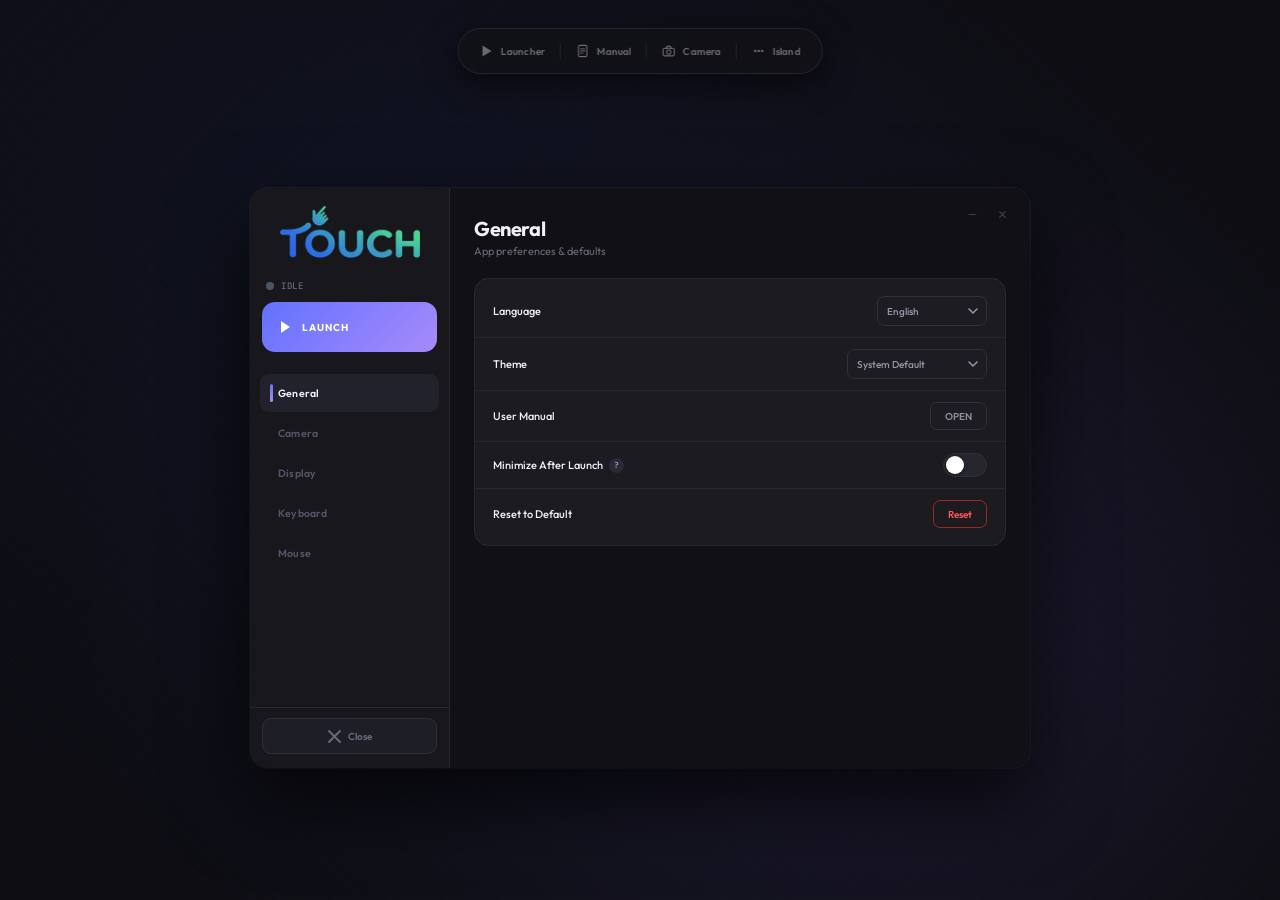
<file: index.html>
<!DOCTYPE html>
<html lang="en">
<head>
<meta charset="UTF-8">
<meta name="viewport" content="width=device-width, initial-scale=1.0">
<title>Hand Controller</title>
<link href="https://fonts.googleapis.com/css2?family=Outfit:wght@300;400;500;600;700&family=JetBrains+Mono:wght@400;500&display=swap" rel="stylesheet">
<link rel="stylesheet" href="style.css">
</head>
<body>
<canvas id="bg-canvas"></canvas>

<!-- CAMERA WIDGET -->
<div class="cam-widget" id="cam-widget">
  <div class="cam-widget-header">
    <span class="cam-widget-title">
      <svg viewBox="0 0 16 16" fill="none" width="12" height="12"><rect x="1" y="4" width="10" height="8" rx="2" stroke="currentColor" stroke-width="1.4"/><path d="M11 7l4-2.5v7L11 9V7z" fill="currentColor" opacity="0.6"/></svg>
      Camera Preview
    </span>
    <div class="cam-widget-actions">
      <button class="cam-wc-btn" title="Hide camera feed" id="cam-hide-btn" onclick="toggleCamFeed()">
        <svg viewBox="0 0 16 16" fill="none" width="11" height="11"><path d="M2 8s2.5-4 6-4 6 4 6 4-2.5 4-6 4-6-4-6-4z" stroke="currentColor" stroke-width="1.5"/><circle cx="8" cy="8" r="2" fill="currentColor" opacity="0.7"/></svg>
      </button>
      <button class="cam-wc-btn" title="Minimize" onclick="document.getElementById('cam-widget').classList.toggle('minimized')">
        <svg viewBox="0 0 16 16" fill="none" width="10" height="10"><line x1="3" y1="8" x2="13" y2="8" stroke="currentColor" stroke-width="1.8" stroke-linecap="round"/></svg>
      </button>
      <button class="cam-wc-btn cam-wc-close" title="Close" onclick="closeCamWidget()">
        <svg viewBox="0 0 16 16" fill="none" width="10" height="10"><path d="M4 4l8 8M12 4l-8 8" stroke="currentColor" stroke-width="1.8" stroke-linecap="round"/></svg>
      </button>
    </div>
  </div>
  <div class="cam-widget-body" id="cam-widget-body">
    <div class="cam-widget-feed" id="cam-feed-area">
      <svg viewBox="0 0 64 48" fill="none" width="52" opacity="0.20">
        <rect x="2" y="6" width="60" height="36" rx="4" stroke="white" stroke-width="1.5"/>
        <circle cx="32" cy="24" r="10" stroke="white" stroke-width="1.5"/>
        <circle cx="32" cy="24" r="3.5" fill="white" opacity="0.5"/>
        <line x1="2" y1="6" x2="62" y2="42" stroke="white" stroke-width="0.8" opacity="0.25"/>
        <line x1="62" y1="6" x2="2" y2="42" stroke="white" stroke-width="0.8" opacity="0.25"/>
      </svg>
      <span class="cam-widget-nosignal">NO SIGNAL</span>
    </div>
    <div class="cam-widget-footer">
      <span class="cam-widget-source">Default Webcam &nbsp;·&nbsp; index 0</span>
      <span class="cam-widget-status"><span class="cam-status-dot"></span>Ready</span>
    </div>
  </div>
</div>

<!-- TOP ISLAND -->
<div class="top-island" id="top-island">
  <button class="island-btn" id="island-launcher-btn" title="Launcher" onclick="showLauncher()">
    <svg viewBox="0 0 20 20" fill="none"><polygon points="4,2 4,18 17,10" fill="currentColor"/></svg>
    <span class="island-label">Launcher</span>
  </button>
  <div class="island-divider"></div>
  <button class="island-btn" id="island-manual-btn" title="User Manual" onclick="openManual()">
    <svg viewBox="0 0 20 20" fill="none"><rect x="4" y="2" width="12" height="16" rx="2" stroke="currentColor" stroke-width="1.6"/><line x1="7" y1="7" x2="13" y2="7" stroke="currentColor" stroke-width="1.4" stroke-linecap="round"/><line x1="7" y1="10" x2="13" y2="10" stroke="currentColor" stroke-width="1.4" stroke-linecap="round"/><line x1="7" y1="13" x2="10" y2="13" stroke="currentColor" stroke-width="1.4" stroke-linecap="round"/></svg>
    <span class="island-label">Manual</span>
  </button>
  <div class="island-divider"></div>
  <button class="island-btn" id="island-camera-btn" title="Camera" onclick="toggleCamera()">
    <svg viewBox="0 0 20 20" fill="none"><rect x="2" y="6" width="16" height="11" rx="2.5" stroke="currentColor" stroke-width="1.6"/><circle cx="10" cy="11.5" r="3" stroke="currentColor" stroke-width="1.5"/><path d="M7 6V5a2 2 0 0 1 2-2h2a2 2 0 0 1 2 2v1" stroke="currentColor" stroke-width="1.5" stroke-linecap="round"/></svg>
    <span class="island-label">Camera</span>
  </button>
  <div class="island-divider"></div>
  <button class="island-btn" id="island-mini-btn" title="Mini Island" onclick="toggleMiniIsland()">
    <svg viewBox="0 0 20 20" fill="none"><circle cx="5" cy="10" r="1.8" fill="currentColor"/><circle cx="10" cy="10" r="1.8" fill="currentColor"/><circle cx="15" cy="10" r="1.8" fill="currentColor"/></svg>
    <span class="island-label">Island</span>
  </button>
</div>

<!-- MINI VERTICAL ISLAND -->
<div class="mini-island" id="mini-island">
  <button class="mini-island-btn" id="mini-dots-btn" title="Options" onclick="toggleMiniIsland()">
    <svg viewBox="0 0 20 20" fill="none" width="16" height="16"><circle cx="10" cy="4" r="1.8" fill="currentColor"/><circle cx="10" cy="10" r="1.8" fill="currentColor"/><circle cx="10" cy="16" r="1.8" fill="currentColor"/></svg>
  </button>
  <div class="mini-island-sep"></div>
  <button class="mini-island-btn" id="mini-cam-btn" title="Hide/Show Camera" onclick="toggleMiniCamera()">
    <svg viewBox="0 0 20 20" fill="none" width="16" height="16"><rect x="2" y="6" width="13" height="9" rx="2" stroke="currentColor" stroke-width="1.5"/><path d="M15 9l4-2v6l-4-2V9z" fill="currentColor" opacity="0.7"/><line id="mini-cam-slash" x1="2" y1="18" x2="18" y2="2" stroke="currentColor" stroke-width="1.5" stroke-linecap="round" style="display:none"/></svg>
    <span class="mini-island-label">Camera</span>
  </button>
  <button class="mini-island-btn" id="mini-skel-btn" title="Show/Hide Skeleton" onclick="toggleMiniSkeleton()">
    <svg viewBox="0 0 20 20" fill="none" width="16" height="16">
      <circle cx="10" cy="3.5" r="1.5" fill="currentColor" opacity="0.7"/>
      <line x1="10" y1="5" x2="10" y2="11" stroke="currentColor" stroke-width="1.4" stroke-linecap="round"/>
      <line x1="10" y1="8" x2="6.5" y2="6" stroke="currentColor" stroke-width="1.4" stroke-linecap="round"/>
      <line x1="10" y1="8" x2="13.5" y2="6" stroke="currentColor" stroke-width="1.4" stroke-linecap="round"/>
      <line x1="10" y1="11" x2="7.5" y2="15" stroke="currentColor" stroke-width="1.4" stroke-linecap="round"/>
      <line x1="10" y1="11" x2="12.5" y2="15" stroke="currentColor" stroke-width="1.4" stroke-linecap="round"/>
    </svg>
    <span class="mini-island-label">Skeleton</span>
  </button>
  <button class="mini-island-btn" id="mini-launcher-btn" title="Open Launcher" onclick="toggleLauncherFromMini()">
    <svg viewBox="0 0 20 20" fill="none" width="16" height="16"><polygon points="4,2 4,18 17,10" fill="currentColor"/></svg>
    <span class="mini-island-label">Launcher</span>
  </button>
</div>

<!-- SKELETON HAND OVERLAY (shown in island mode) -->
<div class="skeleton-overlay" id="skeleton-overlay">
  <!--
    MediaPipe 21-landmark open palm — wider spread.
    ViewBox 0 0 300 420. Thumb tip x≈33, pinky tip x≈235.
  -->
  <svg class="skeleton-svg" id="skeleton-svg" viewBox="0 0 300 420" fill="none" xmlns="http://www.w3.org/2000/svg">
    <defs>
      <filter id="glow" x="-100%" y="-100%" width="300%" height="300%">
        <feGaussianBlur stdDeviation="4.5" result="blur"/>
        <feMerge><feMergeNode in="blur"/><feMergeNode in="SourceGraphic"/></feMerge>
      </filter>
      <filter id="glow-tip" x="-120%" y="-120%" width="340%" height="340%">
        <feGaussianBlur stdDeviation="6" result="blur"/>
        <feMerge><feMergeNode in="blur"/><feMergeNode in="SourceGraphic"/></feMerge>
      </filter>
    </defs>

    <!-- ══ BONE CONNECTIONS ══ -->

    <!-- Wrist (0) → Thumb CMC (1) → MCP (2) → IP (3) → TIP (4) -->
    <line x1="150" y1="408" x2="106" y2="344" stroke="#4d9fff" stroke-width="2.6" stroke-linecap="round"/>
    <line x1="106" y1="344" x2="76"  y2="304" stroke="#4d9fff" stroke-width="2.6" stroke-linecap="round"/>
    <line x1="76"  y1="304" x2="52"  y2="270" stroke="#4d9fff" stroke-width="2.4" stroke-linecap="round"/>
    <line x1="52"  y1="270" x2="33"  y2="240" stroke="#4d9fff" stroke-width="2.2" stroke-linecap="round"/>

    <!-- Wrist (0) → Index MCP (5) → PIP (6) → DIP (7) → TIP (8) -->
    <line x1="150" y1="408" x2="106" y2="265" stroke="#4d9fff" stroke-width="2.6" stroke-linecap="round"/>
    <line x1="106" y1="265" x2="94"  y2="210" stroke="#4d9fff" stroke-width="2.4" stroke-linecap="round"/>
    <line x1="94"  y1="210" x2="87"  y2="163" stroke="#4d9fff" stroke-width="2.2" stroke-linecap="round"/>
    <line x1="87"  y1="163" x2="82"  y2="120" stroke="#4d9fff" stroke-width="2.0" stroke-linecap="round"/>

    <!-- Index MCP (5) → Middle MCP (9) → PIP (10) → DIP (11) → TIP (12) -->
    <line x1="106" y1="265" x2="148" y2="252" stroke="#4d9fff" stroke-width="2.6" stroke-linecap="round"/>
    <line x1="148" y1="252" x2="147" y2="200" stroke="#4d9fff" stroke-width="2.4" stroke-linecap="round"/>
    <line x1="147" y1="200" x2="146" y2="155" stroke="#4d9fff" stroke-width="2.2" stroke-linecap="round"/>
    <line x1="146" y1="155" x2="145" y2="113" stroke="#4d9fff" stroke-width="2.0" stroke-linecap="round"/>

    <!-- Middle MCP (9) → Ring MCP (13) → PIP (14) → DIP (15) → TIP (16) -->
    <line x1="148" y1="252" x2="186" y2="260" stroke="#4d9fff" stroke-width="2.6" stroke-linecap="round"/>
    <line x1="186" y1="260" x2="193" y2="210" stroke="#4d9fff" stroke-width="2.4" stroke-linecap="round"/>
    <line x1="193" y1="210" x2="198" y2="167" stroke="#4d9fff" stroke-width="2.2" stroke-linecap="round"/>
    <line x1="198" y1="167" x2="202" y2="128" stroke="#4d9fff" stroke-width="2.0" stroke-linecap="round"/>

    <!-- Ring MCP (13) → Pinky MCP (17) → PIP (18) → DIP (19) → TIP (20) -->
    <line x1="186" y1="260" x2="212" y2="292" stroke="#4d9fff" stroke-width="2.6" stroke-linecap="round"/>
    <line x1="212" y1="292" x2="224" y2="250" stroke="#4d9fff" stroke-width="2.4" stroke-linecap="round"/>
    <line x1="224" y1="250" x2="231" y2="215" stroke="#4d9fff" stroke-width="2.2" stroke-linecap="round"/>
    <line x1="231" y1="215" x2="235" y2="183" stroke="#4d9fff" stroke-width="2.0" stroke-linecap="round"/>

    <!-- Wrist (0) → Pinky MCP (17) — outer palm edge -->
    <line x1="150" y1="408" x2="212" y2="292" stroke="#4d9fff" stroke-width="2.6" stroke-linecap="round"/>

  </svg>
</div>

<!-- ISLAND-MODE CAMERA (centered, shown when mini island is open) -->
<div class="island-cam-center" id="island-cam-center">
  <div class="icc-header">
    <span class="icc-title">
      <svg viewBox="0 0 16 16" fill="none" width="12" height="12"><rect x="1" y="4" width="10" height="8" rx="2" stroke="currentColor" stroke-width="1.4"/><path d="M11 7l4-2.5v7L11 9V7z" fill="currentColor" opacity="0.6"/></svg>
      Camera Preview
    </span>
    <div style="display:flex;align-items:center;gap:4px">
      <button class="cam-wc-btn" onclick="toggleIslandCamFeed()" id="icc-eye-btn" title="Hide feed">
        <svg viewBox="0 0 16 16" fill="none" width="11" height="11"><path d="M2 8s2.5-4 6-4 6 4 6 4-2.5 4-6 4-6-4-6-4z" stroke="currentColor" stroke-width="1.5"/><circle cx="8" cy="8" r="2" fill="currentColor" opacity="0.7"/></svg>
      </button>
      <button class="cam-wc-btn cam-wc-close" onclick="closeIslandCam()" title="Close">
        <svg viewBox="0 0 16 16" fill="none" width="10" height="10"><path d="M4 4l8 8M12 4l-8 8" stroke="currentColor" stroke-width="1.8" stroke-linecap="round"/></svg>
      </button>
    </div>
  </div>
  <div class="icc-feed" id="icc-feed">
    <svg viewBox="0 0 64 48" fill="none" width="48" opacity="0.18">
      <rect x="2" y="6" width="60" height="36" rx="4" stroke="white" stroke-width="1.5"/>
      <circle cx="32" cy="24" r="10" stroke="white" stroke-width="1.5"/>
      <circle cx="32" cy="24" r="3.5" fill="white" opacity="0.5"/>
      <line x1="2" y1="6" x2="62" y2="42" stroke="white" stroke-width="0.8" opacity="0.25"/>
      <line x1="62" y1="6" x2="2" y2="42" stroke="white" stroke-width="0.8" opacity="0.25"/>
    </svg>
    <span class="cam-widget-nosignal">NO SIGNAL</span>
  </div>
  <div class="icc-footer">
    <span class="cam-widget-source">Default Webcam · index 0</span>
    <span class="cam-widget-status"><span class="cam-status-dot"></span>Ready</span>
  </div>
</div>

<!-- LAUNCHER -->
<div class="app-shell" id="app">
  <div class="app-wc">
    <button class="app-wc-btn" title="Minimize" aria-label="Minimize">
      <svg viewBox="0 0 16 16" fill="none" width="11" height="11"><line x1="3" y1="8" x2="13" y2="8" stroke="currentColor" stroke-width="1.8" stroke-linecap="round"/></svg>
    </button>
    <button class="app-wc-btn app-wc-close" title="Close" aria-label="Close" onclick="return false;">
      <svg viewBox="0 0 16 16" fill="none" width="11" height="11"><path d="M4 4l8 8M12 4l-8 8" stroke="currentColor" stroke-width="1.8" stroke-linecap="round"/></svg>
    </button>
  </div>
  <div class="app-inner">
  <div class="sidebar">
    <div class="sidebar-header">
      <img src="[data-uri]" class="logo-img" alt="TOUCH logo">
    </div>
    <div class="sidebar-launch-area">
      <div class="status-row">
        <div class="status-dot" id="status-dot"></div>
        <div class="status-label" id="status-label">Idle</div>
      </div>
      <button class="pill-btn launch" id="launch-btn" onclick="onLaunch()">
        <span class="pill-icon"><svg viewBox="0 0 14 14" fill="none"><polygon points="3,1 3,13 12,7" fill="white"/></svg></span>
        LAUNCH
      </button>
    </div>
    <nav class="nav-list">
      <button class="nav-btn active" onclick="setPage('GENERAL')">General</button>
      <button class="nav-btn" onclick="setPage('CAMERA')">Camera</button>
      <button class="nav-btn" onclick="setPage('DISPLAY')">Display</button>
      <button class="nav-btn" onclick="setPage('KEYBOARD')">Keyboard</button>
      <button class="nav-btn" onclick="setPage('MOUSE')">Mouse</button>
    </nav>
    <div class="sidebar-footer">
      <button class="close-btn" onclick="confirmClose()">
        <svg width="13" height="13" viewBox="0 0 13 13" fill="none"><path d="M1 1l11 11M12 1L1 12" stroke="currentColor" stroke-width="1.8" stroke-linecap="round"/></svg>
        Close
      </button>
    </div>
  </div>

  <div class="content-area" id="content-area">

    <!-- GENERAL -->
    <div class="page active" id="page-GENERAL">
      <div class="page-title">General</div>
      <div class="page-sub">App preferences &amp; defaults</div>
      <div class="card">

        <div class="row"><div class="row-top">
          <div class="field-label">Language</div>
          <select class="combo" style="min-width:110px"><option>English</option></select>
        </div></div>

        <div class="row"><div class="row-top">
          <div class="field-label">Theme</div>
          <select class="combo" style="min-width:140px" id="theme-combo" onchange="applyTheme(this.value)">
            <option>System Default</option><option>Light</option><option>Dark</option>
          </select>
        </div></div>

        <div class="row"><div class="row-top">
          <div class="field-label">User Manual</div>
          <button class="outline-btn" onclick="openManual()">OPEN</button>
        </div></div>

        <div class="row"><div class="row-top">
          <div class="label-group">
            <span class="field-label">Minimize After Launch</span>
            <div class="help-badge">?<div class="tooltip">Minimizes the window to the taskbar after launch.</div></div>
          </div>
          <div class="toggle" id="toggle-minimize_after_launch" onclick="toggleSwitch('minimize_after_launch')"><div class="toggle-knob"></div></div>
        </div></div>

        <div class="row"><div class="row-top">
          <div class="field-label">Reset to Default</div>
          <button class="danger-btn" onclick="resetDefaults()">Reset</button>
        </div></div>

      </div>
    </div>

    <!-- CAMERA -->
    <div class="page" id="page-CAMERA">
      <div class="page-title">Camera</div>
      <div class="page-sub">Input device configuration</div>
      <div class="card">

        <div class="row"><div class="row-top">
          <div class="label-group">
            <span class="field-label">Enable Camera</span>
            <div class="help-badge">?<div class="tooltip">Turns camera input on or off.</div></div>
          </div>
          <div class="toggle on" id="toggle-camera_enable" onclick="toggleSwitch('camera_enable')"><div class="toggle-knob"></div></div>
        </div></div>

        <div class="row"><div class="row-top">
          <div class="label-group">
            <span class="field-label">Camera Source</span>
            <div class="help-badge">?<div class="tooltip">Selects which camera device the app uses.</div></div>
          </div>
          <select class="combo" id="combo-camera_source">
            <option value="0">Default Webcam</option><option value="1">Camera 1</option>
            <option value="2">Camera 2</option><option value="3">Camera 3</option>
          </select>
        </div></div>

      </div>
    </div>

    <!-- DISPLAY -->
    <div class="page" id="page-DISPLAY">
      <div class="page-title">Display</div>
      <div class="page-sub">Overlay appearance settings</div>
      <div class="card">

        <div class="row"><div class="row-top">
          <div class="label-group">
            <span class="field-label">Show Hand Skeleton</span>
            <div class="help-badge">?<div class="tooltip">Shows or hides hand skeleton lines on the overlay.</div></div>
          </div>
          <div class="toggle on" id="toggle-show_hand_skeleton" onclick="toggleSwitch('show_hand_skeleton')"><div class="toggle-knob"></div></div>
        </div></div>

        <div class="row">
          <div class="row-top">
            <div class="label-group">
              <span class="field-label">Hand Skeleton Thickness</span>
              <div class="help-badge">?<div class="tooltip">Adjusts the thickness of skeleton lines.</div></div>
            </div>
            <div class="value-label" id="val-skeleton_thickness">3px</div>
          </div>
          <div class="slider-wrap"><input type="range" min="1" max="10" value="3" id="sl-skeleton_thickness"
            oninput="document.getElementById('val-skeleton_thickness').textContent=this.value+'px'"></div>
        </div>

        <div class="row"><div class="row-top">
          <div class="label-group">
            <span class="field-label">Show Live Selfie</span>
            <div class="help-badge">?<div class="tooltip">Shows or hides the live selfie preview.</div></div>
          </div>
          <div class="toggle on" id="toggle-show_live_selfie" onclick="toggleSwitch('show_live_selfie')"><div class="toggle-knob"></div></div>
        </div></div>

        <div class="row"><div class="row-top">
          <div class="label-group">
            <span class="field-label">Selfie Position</span>
            <div class="help-badge">?<div class="tooltip">Chooses where the selfie preview appears on screen.</div></div>
          </div>
          <select class="combo" id="combo-selfie_position">
            <option value="top_left">Top Left</option><option value="top_right">Top Right</option>
            <option value="bottom_left">Bottom Left</option><option value="bottom_right">Bottom Right</option>
          </select>
        </div></div>

        <div class="row">
          <div class="row-top">
            <div class="label-group">
              <span class="field-label">Selfie Size</span>
              <div class="help-badge">?<div class="tooltip">Adjusts the size of the selfie preview.</div></div>
            </div>
            <div class="value-label" id="val-selfie_size">100%</div>
          </div>
          <div class="slider-wrap"><input type="range" min="50" max="160" value="100" id="sl-selfie_size"
            oninput="document.getElementById('val-selfie_size').textContent=this.value+'%'"></div>
        </div>

        <div class="row"><div class="row-top">
          <div class="label-group">
            <span class="field-label">Show Gesture Command</span>
            <div class="help-badge">?<div class="tooltip">Shows or hides gesture feedback text.</div></div>
          </div>
          <div class="toggle on" id="toggle-show_gesture_command" onclick="toggleSwitch('show_gesture_command')"><div class="toggle-knob"></div></div>
        </div></div>

        <div class="row"><div class="row-top">
          <div class="label-group">
            <span class="field-label">Gesture Command Position</span>
            <div class="help-badge">?<div class="tooltip">Chooses where the gesture feedback appears.</div></div>
          </div>
          <select class="combo" id="combo-gesture_command_position">
            <option value="top">Top</option><option value="center">Center</option><option value="bottom">Bottom</option>
          </select>
        </div></div>

      </div>
    </div>

    <!-- KEYBOARD -->
    <div class="page" id="page-KEYBOARD">
      <div class="page-title">Keyboard</div>
      <div class="page-sub">Virtual keyboard tap settings</div>
      <div class="card">

        <div class="row">
          <div class="row-top">
            <div class="label-group">
              <span class="field-label">Tap Sensitivity</span>
              <div class="help-badge">?<div class="tooltip">How close fingers must be to register a keyboard tap.</div></div>
            </div>
            <div class="value-label" id="val-tap_sensitivity">30px</div>
          </div>
          <div class="slider-wrap"><input type="range" min="10" max="80" value="30" id="sl-tap_sensitivity"
            oninput="document.getElementById('val-tap_sensitivity').textContent=this.value+'px'"></div>
        </div>

        <div class="row">
          <div class="row-top">
            <div class="label-group">
              <span class="field-label">Tap Cooldown</span>
              <div class="help-badge">?<div class="tooltip">Minimum delay between consecutive keyboard taps.</div></div>
            </div>
            <div class="value-label" id="val-tap_cooldown">300 ms</div>
          </div>
          <div class="slider-wrap"><input type="range" min="0" max="600" value="300" id="sl-tap_cooldown"
            oninput="document.getElementById('val-tap_cooldown').textContent=this.value+' ms'"></div>
        </div>

        <div class="row"><div class="row-top">
          <div class="label-group">
            <span class="field-label">Enable Virtual Keyboard</span>
            <div class="help-badge">?<div class="tooltip">Turns the virtual keyboard feature on or off.</div></div>
          </div>
          <div class="toggle on" id="toggle-keyboard_enable" onclick="toggleSwitch('keyboard_enable')"><div class="toggle-knob"></div></div>
        </div></div>

      </div>
    </div>

    <!-- MOUSE -->
    <div class="page" id="page-MOUSE">
      <div class="page-title">Mouse</div>
      <div class="page-sub">Cursor movement &amp; feel</div>
      <div class="card">

        <div class="row">
          <div class="row-top">
            <div class="label-group">
              <span class="field-label">Sensitivity</span>
              <div class="help-badge">?<div class="tooltip">Adjusts how strongly hand movement affects cursor speed.</div></div>
            </div>
            <div class="value-label" id="val-mouse_sensitivity">1.00x</div>
          </div>
          <div class="slider-wrap"><input type="range" min="30" max="200" value="100" id="sl-mouse_sensitivity"
            oninput="document.getElementById('val-mouse_sensitivity').textContent=(this.value/100).toFixed(2)+'x'"></div>
        </div>

        <div class="row">
          <div class="row-top">
            <div class="label-group">
              <span class="field-label">Smoothness</span>
              <div class="help-badge">?<div class="tooltip">Adds smoothing to reduce jitter in cursor movement.</div></div>
            </div>
            <div class="value-label" id="val-mouse_smoothness">0.50</div>
          </div>
          <div class="slider-wrap"><input type="range" min="10" max="90" value="50" id="sl-mouse_smoothness"
            oninput="document.getElementById('val-mouse_smoothness').textContent=(this.value/100).toFixed(2)"></div>
        </div>

        <div class="row">
          <div class="row-top">
            <div class="label-group">
              <span class="field-label">Dead Zone</span>
              <div class="help-badge">?<div class="tooltip">Ignores tiny movements near the resting hand position.</div></div>
            </div>
            <div class="value-label" id="val-mouse_dead_zone">3.0px</div>
          </div>
          <div class="slider-wrap"><input type="range" min="0" max="100" value="30" id="sl-mouse_dead_zone"
            oninput="document.getElementById('val-mouse_dead_zone').textContent=(this.value/10).toFixed(1)+'px'"></div>
        </div>

      </div>
    </div>

  </div>
  <!-- APPLY / DISCARD BAR -->
  <div class="apply-bar" id="apply-bar">
    <span class="apply-bar-msg">
      <svg viewBox="0 0 16 16" fill="none" width="13" height="13" style="flex-shrink:0;opacity:0.6"><circle cx="8" cy="8" r="6.5" stroke="currentColor" stroke-width="1.4"/><line x1="8" y1="5" x2="8" y2="8.5" stroke="currentColor" stroke-width="1.5" stroke-linecap="round"/><circle cx="8" cy="11" r="0.8" fill="currentColor"/></svg>
      Unsaved changes
    </span>
    <div class="apply-bar-actions">
      <button class="apply-discard-btn" onclick="discardChanges()">Discard</button>
      <button class="apply-save-btn" onclick="applyChanges()">Apply</button>
    </div>
  </div>
</div>
</div><!-- end app-inner -->

<!-- USER MANUAL MODAL -->
<div class="modal-overlay" id="manual-modal">
  <div class="manual-shell" id="manual-shell">
    <div class="manual-topbar">
      <img src="[data-uri]" class="manual-topbar-logo" alt="TOUCH">
      <span class="manual-topbar-title">USER MANUAL</span>
      <button class="manual-topbar-close" onclick="closeManual()">&#x2715;</button>
    </div>
    <div class="manual-body">
      <div class="manual-nav" id="manual-nav"></div>
      <div class="manual-panel">
        <div class="manual-img-area">
          <div class="manual-img-badge" id="manual-badge">MOUSE GESTURES</div>
          <div class="manual-img-counter" id="manual-counter">01 / 06</div>
          <div class="gesture-img-wrap" id="gesture-img-wrap"></div>
        </div>
        <div class="manual-info-wrap">
          <div class="manual-info">
            <div class="manual-gesture-name" id="manual-gesture-name">Move</div>
            <div class="manual-gesture-desc" id="manual-gesture-desc"></div>
          </div>
          <div class="manual-nav-arrows">
            <button class="manual-arrow" id="manual-prev" onclick="showGesture(currentGestureIdx-1)">&#8249;</button>
            <button class="manual-arrow" id="manual-next" onclick="showGesture(currentGestureIdx+1)">&#8250;</button>
          </div>
        </div>
      </div>
    </div>
  </div>
</div>

<!-- CAMERA PICKER -->
<div class="modal-overlay cam-picker" id="cam-modal">
  <div class="modal">
    <div class="modal-header">
      <div class="modal-title">Select Camera</div>
      <button class="modal-close" onclick="closeCamModal()">&#x2715;</button>
    </div>
    <div class="cam-options">
      <div class="cam-option selected" onclick="selectCam(0,this)">
        <div class="cam-radio"></div><div><div class="cam-label">Default Webcam</div><div class="cam-sublabel">index 0</div></div>
      </div>
      <div class="cam-option" onclick="selectCam(1,this)">
        <div class="cam-radio"></div><div><div class="cam-label">Camera 1</div><div class="cam-sublabel">index 1</div></div>
      </div>
      <div class="cam-option" onclick="selectCam(2,this)">
        <div class="cam-radio"></div><div><div class="cam-label">Camera 2</div><div class="cam-sublabel">index 2</div></div>
      </div>
      <div class="cam-option" onclick="selectCam(3,this)">
        <div class="cam-radio"></div><div><div class="cam-label">Camera 3</div><div class="cam-sublabel">index 3</div></div>
      </div>
    </div>
    <div class="cam-actions">
      <button class="outline-btn" onclick="closeCamModal()">Cancel</button>
      <button class="pill-btn launch" style="width:auto;height:34px;font-size:9px;padding:0 16px;border-radius:8px" onclick="confirmLaunch()">Launch</button>
    </div>
  </div>
</div>

<!-- CONFIRM CLOSE -->
<div class="modal-overlay" id="close-modal">
  <div class="modal" style="max-width:320px">
    <div class="modal-header">
      <div class="modal-title">Close Application</div>
      <button class="modal-close" onclick="document.getElementById('close-modal').classList.remove('open')">&#x2715;</button>
    </div>
    <div class="modal-body"><p>Are you sure you want to close Hand Controller?</p></div>
    <div class="cam-actions" style="padding-top:0">
      <button class="outline-btn" onclick="document.getElementById('close-modal').classList.remove('open')">Cancel</button>
      <button class="danger-btn" onclick="document.getElementById('close-modal').classList.remove('open')">Close App</button>
    </div>
  </div>
</div><!-- end app-shell -->

<script src="script.js"></script>
</body>
</html>
</file>
<file: style.css>
/* ══════════════════════════════════════════
   HAND CONTROLLER UI  ·  style.css
   ══════════════════════════════════════════ */

:root {
  --sidebar-bg: #18181c;
  --sidebar-border: #28282e;
  --page-bg: #111115;
  --card-bg: rgba(28,28,34,0.93);
  --card-border: #28282e;
  --text-primary: #f0f0f6;
  --text-secondary: #6a6a78;
  --outline-bg: #1c1c22;
  --outline-border: #30303a;
  --outline-text: #8d8d9a;
  --combo-bg: #1c1c22;
  --combo-border: #30303a;
  --combo-text: #9898a8;
  --help-bg: #2a2a36;
  --help-text: #9898b8;
  --nav-active-bg: #22222c;
  --nav-text-active: #f0f0f6;
  --nav-text-inactive: #55556a;
  --stop-fill: #2e1e1e;
  --stop-text: #ff8888;
  --toggle-off-track: #26262e;
  --toggle-off-border: #30303a;
  --accent: #6272ff;
  --accent2: #a78bfa;
  --status-dot-on: #22c55e;
  --status-dot-off: #4b5563;
  --slider-groove: #26262e;
  --danger-border: #9b2828;
  --danger-text: #ff5555;
  --close-btn-bg: #1e1e26;
  --close-btn-border: #2e2e3a;
  --close-btn-text: #6a6a80;
  --font: 'Outfit', sans-serif;
}

.light {
  --sidebar-bg: #1e2433;
  --sidebar-border: #2c3347;
  --page-bg: #fdf8f0;
  --card-bg: rgba(255,255,255,0.97);
  --card-border: #e2ddd6;
  --text-primary: #1a1a24;
  --text-secondary: #6b6860;
  --outline-bg: #ffffff;
  --outline-border: #d9d5ce;
  --outline-text: #5a5650;
  --combo-bg: #ffffff;
  --combo-border: #d9d5ce;
  --combo-text: #2c2a26;
  --help-bg: #e8f2ed;
  --help-text: #3d7a60;
  --nav-active-bg: #2e3a50;
  --nav-text-active: #eef0f5;
  --nav-text-inactive: #8891a8;
  --stop-fill: #f8eaea;
  --stop-text: #b52020;
  --toggle-off-track: #d5d0c8;
  --toggle-off-border: #c2bdb5;
  --accent: #3d7a60;
  --accent2: #5db890;
  --status-dot-on: #3d9e6c;
  --status-dot-off: #9ea8b8;
  --slider-groove: #dedad4;
  --danger-border: #d63030;
  --danger-text: #b52020;
  --close-btn-bg: #263045;
  --close-btn-border: #344260;
  --close-btn-text: #8891a8;
}

*, *::before, *::after { box-sizing: border-box; margin: 0; padding: 0; }

body {
  font-family: var(--font);
  background: #060608;
  display: flex;
  align-items: center;
  justify-content: center;
  min-height: 100vh;
  overflow: hidden;
  padding-top: 56px;
}

#bg-canvas { position: fixed; inset: 0; z-index: 0; }

.app-shell {
  position: relative; z-index: 1;
  display: flex;
  width: 780px; height: 580px;
  border-radius: 18px; overflow: hidden;
  box-shadow: 0 32px 80px rgba(0,0,0,0.7), 0 0 0 1px rgba(255,255,255,0.06);
  transition: opacity 0.3s ease, transform 0.3s ease;
}
.app-shell.launcher-hidden {
  opacity: 0;
  pointer-events: none;
  transform: scale(0.97) translateY(8px);
}

/* ── TOP ISLAND (floating, far above launcher) ── */
.top-island {
  position: fixed;
  top: 28px;
  left: 50%;
  transform: translateX(-50%);
  z-index: 10;
  display: flex;
  flex-direction: row;
  align-items: center;
  gap: 0;
  background: rgba(18,18,22,0.88);
  border: 1px solid rgba(255,255,255,0.08);
  border-radius: 40px;
  padding: 5px 8px;
  backdrop-filter: blur(20px);
  box-shadow: 0 8px 32px rgba(0,0,0,0.55), 0 0 0 0.5px rgba(255,255,255,0.04);
  transition: background 0.3s, border-color 0.3s, box-shadow 0.3s;
}

/* Light mode island */
.light ~ .top-island {
  background: rgba(255,255,255,0.82);
  border-color: rgba(0,0,0,0.10);
  box-shadow: 0 8px 32px rgba(0,0,0,0.12), 0 0 0 0.5px rgba(0,0,0,0.04);
}

.top-island .island-btn {
  width: auto;
  height: 34px;
  padding: 0 13px;
  border: none;
  border-radius: 26px;
  background: transparent;
  color: rgba(255,255,255,0.38);
  cursor: pointer;
  display: flex;
  flex-direction: row;
  align-items: center;
  justify-content: center;
  gap: 7px;
  transition: background 0.16s, color 0.16s;
  white-space: nowrap;
  position: relative;
}
.top-island .island-btn svg { width: 14px; height: 14px; flex-shrink: 0; }
.top-island .island-btn:hover { background: rgba(255,255,255,0.07); color: rgba(255,255,255,0.75); }
.top-island .island-btn.active {
  background: rgba(255,255,255,0.10);
  color: rgba(255,255,255,0.95);
}
.top-island .island-btn.active::after {
  content: '';
  position: absolute;
  bottom: 5px;
  left: 50%; transform: translateX(-50%);
  width: 4px; height: 4px;
  border-radius: 50%;
  background: var(--accent);
}

/* Light mode island buttons */
.light ~ .top-island .island-btn {
  color: rgba(0,0,0,0.38);
}
.light ~ .top-island .island-btn:hover {
  background: rgba(0,0,0,0.06);
  color: rgba(0,0,0,0.75);
}
.light ~ .top-island .island-btn.active {
  background: rgba(0,0,0,0.07);
  color: rgba(0,0,0,0.90);
}
.light ~ .top-island .island-btn.active::after {
  background: #3d7a60;
}

.top-island .island-label {
  font-size: 10px;
  font-family: 'Outfit', sans-serif;
  font-weight: 600;
  color: inherit;
  text-transform: none;
  letter-spacing: 0.1px;
  opacity: 1;
}

.island-divider {
  width: 1px;
  height: 16px;
  background: rgba(255,255,255,0.08);
  margin: 0 2px;
  flex-shrink: 0;
}
.light ~ .top-island .island-divider {
  background: rgba(0,0,0,0.10);
}

/* Light-mode island adjustment (legacy selector kept) */
.top-island.light-mode {
  background: rgba(255,255,255,0.82);
  border-color: rgba(0,0,0,0.10);
}

/* ── CAMERA WIDGET ── */
.cam-widget {
  position: fixed;
  top: 50%;
  left: calc(50% + 390px + 14px);
  transform: translateY(-50%) translateX(-6px);
  z-index: 9;
  width: 240px;
  background: rgba(14,14,18,0.94);
  border: 1px solid rgba(255,255,255,0.08);
  border-radius: 16px;
  overflow: hidden;
  backdrop-filter: blur(20px);
  box-shadow: 0 20px 60px rgba(0,0,0,0.7), 0 0 0 0.5px rgba(255,255,255,0.04);
  opacity: 0;
  pointer-events: none;
  transition: opacity 0.22s ease, transform 0.22s cubic-bezier(0.16,1,0.3,1);
}
.cam-widget.open {
  opacity: 1;
  pointer-events: auto;
  transform: translateY(-50%) translateX(0);
}
.cam-widget.minimized .cam-widget-body { display: none; }

.cam-widget-header {
  height: 40px;
  display: flex; align-items: center;
  padding: 0 8px 0 14px;
  border-bottom: 1px solid rgba(255,255,255,0.06);
  gap: 8px;
}
.cam-widget-title {
  flex: 1;
  display: flex; align-items: center; gap: 6px;
  font-size: 10.5px; font-weight: 600;
  color: rgba(255,255,255,0.35);
  font-family: 'Outfit', sans-serif;
  letter-spacing: 0.2px;
  white-space: nowrap;
}
.cam-widget-actions {
  display: flex; align-items: center; gap: 2px;
}
.cam-wc-btn {
  width: 26px; height: 26px;
  border: none; border-radius: 7px;
  background: transparent;
  color: rgba(255,255,255,0.20);
  cursor: pointer;
  display: flex; align-items: center; justify-content: center;
  transition: background 0.15s, color 0.15s;
}
.cam-wc-btn:hover { background: rgba(255,255,255,0.08); color: rgba(255,255,255,0.6); }
.cam-wc-btn.cam-wc-close:hover { background: rgba(180,40,40,0.18); color: rgba(255,100,100,0.85); }

.cam-widget-body { display: flex; flex-direction: column; }

.cam-widget-feed {
  height: 144px;
  background: radial-gradient(ellipse 70% 80% at 50% 50%, rgba(98,114,255,0.05) 0%, transparent 70%), #0a0a0e;
  display: flex; flex-direction: column;
  align-items: center; justify-content: center; gap: 10px;
  border-bottom: 1px solid rgba(255,255,255,0.05);
}
.cam-widget-nosignal {
  font-size: 8px; letter-spacing: 2.5px;
  font-family: 'JetBrains Mono', monospace;
  color: rgba(255,255,255,0.12);
  text-transform: uppercase;
}

.cam-widget-footer {
  padding: 10px 14px;
  display: flex; align-items: center; justify-content: space-between;
}
.cam-widget-source {
  font-size: 9.5px; color: rgba(255,255,255,0.35);
  font-family: 'JetBrains Mono', monospace;
}
.cam-widget-status {
  display: flex; align-items: center; gap: 5px;
  font-size: 9px; color: rgba(255,255,255,0.25);
  font-family: 'JetBrains Mono', monospace;
}
.cam-status-dot {
  width: 6px; height: 6px; border-radius: 50%;
  background: #22c55e;
  box-shadow: 0 0 5px rgba(34,197,94,0.5);
  animation: pulse-dot 2s ease-in-out infinite;
}

/* ── MINI VERTICAL ISLAND ── */
.mini-island {
  position: fixed;
  left: 24px;
  top: 50%;
  transform: translateY(-50%) translateX(-8px);
  z-index: 10;
  display: flex;
  flex-direction: column;
  align-items: center;
  gap: 2px;
  background: rgba(16,16,20,0.90);
  border: 1px solid rgba(255,255,255,0.08);
  border-radius: 20px;
  padding: 8px 6px;
  backdrop-filter: blur(20px);
  box-shadow: 0 12px 40px rgba(0,0,0,0.65), 0 0 0 0.5px rgba(255,255,255,0.04);
  opacity: 0;
  pointer-events: none;
  transition: opacity 0.22s ease, transform 0.22s cubic-bezier(0.16,1,0.3,1);
  min-width: 52px;
}
.mini-island.open {
  opacity: 1;
  pointer-events: auto;
  transform: translateY(-50%) translateX(0);
}

.mini-island-btn {
  width: 40px; height: 40px;
  border: none; border-radius: 12px;
  background: transparent;
  color: rgba(255,255,255,0.30);
  cursor: pointer;
  display: flex; flex-direction: column;
  align-items: center; justify-content: center; gap: 3px;
  transition: background 0.15s, color 0.15s;
  flex-shrink: 0;
}
.mini-island-btn:hover { background: rgba(255,255,255,0.07); color: rgba(255,255,255,0.8); }
.mini-island-btn.active { color: rgba(255,255,255,0.95); background: rgba(255,255,255,0.10); }
.mini-island-btn.active-cam { color: #6272ff; }

.mini-island-label {
  font-size: 7px;
  font-family: 'JetBrains Mono', monospace;
  font-weight: 600;
  letter-spacing: 0.3px;
  color: inherit;
  text-transform: uppercase;
  opacity: 0.7;
  line-height: 1;
}

.mini-island-sep {
  width: 24px; height: 1px;
  background: rgba(255,255,255,0.07);
  margin: 4px 0;
  flex-shrink: 0;
}

/* Light mode mini island */
.light ~ .mini-island {
  background: rgba(255,255,255,0.88);
  border-color: rgba(0,0,0,0.09);
  box-shadow: 0 12px 40px rgba(0,0,0,0.12);
}
.light ~ .mini-island .mini-island-btn { color: rgba(0,0,0,0.30); }
.light ~ .mini-island .mini-island-btn:hover { background: rgba(0,0,0,0.06); color: rgba(0,0,0,0.75); }
.light ~ .mini-island .mini-island-sep { background: rgba(0,0,0,0.08); }

/* ── APPLY / DISCARD BAR ── */
.apply-bar {
  position: absolute;
  bottom: 14px;
  right: 16px;
  z-index: 30;
  display: flex;
  align-items: center;
  gap: 10px;
  background: rgba(24,24,30,0.96);
  border: 1px solid rgba(255,255,255,0.08);
  border-radius: 12px;
  padding: 8px 10px 8px 14px;
  backdrop-filter: blur(16px);
  box-shadow: 0 8px 28px rgba(0,0,0,0.55);
  opacity: 0;
  pointer-events: none;
  transform: translateY(6px);
  transition: opacity 0.2s ease, transform 0.2s ease;
}
.apply-bar.visible {
  opacity: 1;
  pointer-events: auto;
  transform: translateY(0);
}
.apply-bar-msg {
  display: flex; align-items: center; gap: 6px;
  font-size: 10px; font-weight: 500;
  color: rgba(255,255,255,0.45);
  font-family: 'Outfit', sans-serif;
  white-space: nowrap;
}
.apply-bar-actions { display: flex; align-items: center; gap: 6px; }
.apply-discard-btn {
  height: 28px; padding: 0 12px;
  border: 1px solid rgba(255,255,255,0.10);
  border-radius: 7px;
  background: transparent;
  color: rgba(255,255,255,0.45);
  font-family: 'Outfit', sans-serif; font-size: 10px; font-weight: 600;
  cursor: pointer;
  transition: border-color 0.15s, color 0.15s;
}
.apply-discard-btn:hover { border-color: rgba(255,255,255,0.25); color: rgba(255,255,255,0.75); }
.apply-save-btn {
  height: 28px; padding: 0 14px;
  border: none; border-radius: 7px;
  background: var(--accent);
  color: #fff;
  font-family: 'Outfit', sans-serif; font-size: 10px; font-weight: 700;
  cursor: pointer;
  transition: filter 0.15s, transform 0.1s;
}
.apply-save-btn:hover { filter: brightness(1.15); }
.apply-save-btn:active { transform: scale(0.97); }

/* Light mode apply bar */
.light .apply-bar {
  background: rgba(255,255,255,0.96);
  border-color: rgba(0,0,0,0.08);
}
.light .apply-bar-msg { color: rgba(0,0,0,0.45); }
.light .apply-discard-btn { border-color: rgba(0,0,0,0.12); color: rgba(0,0,0,0.45); }
.light .apply-discard-btn:hover { border-color: rgba(0,0,0,0.3); color: rgba(0,0,0,0.7); }

/* ── SKELETON HAND OVERLAY ── */
.skeleton-overlay {
  position: fixed;
  top: 50%;
  left: 50%;
  transform: translate(-50%, -50%) scale(0.88);
  z-index: 8;
  display: flex;
  flex-direction: column;
  align-items: center;
  gap: 12px;
  opacity: 0;
  pointer-events: none;
  transition: opacity 0.35s ease, transform 0.35s cubic-bezier(0.16,1,0.3,1);
}
.skeleton-overlay.visible {
  opacity: 1;
  pointer-events: none;
  transform: translate(-50%, -50%) scale(1);
}
/* Dark backdrop removed */
.skeleton-overlay::before { content: none; }
.skeleton-svg {
  width: 275px; height: 385px;
  filter: drop-shadow(0 0 22px rgba(50,100,255,0.65)) drop-shadow(0 0 8px rgba(50,100,255,0.45));
  animation: skel-float 3.5s ease-in-out infinite;
}
@keyframes skel-float {
  0%, 100% { transform: translateY(0px); }
  50%       { transform: translateY(-8px); }
}
.skeleton-label {
  display: none;
}

/* ── ISLAND-MODE CAMERA (centered) ── */
.island-cam-center {
  position: fixed;
  top: 50%;
  left: 50%;
  transform: translate(-50%, -44%) scale(0.94);
  z-index: 11;
  width: 280px;
  background: rgba(14,14,18,0.94);
  border: 1px solid rgba(255,255,255,0.08);
  border-radius: 18px;
  overflow: hidden;
  backdrop-filter: blur(24px);
  box-shadow: 0 24px 70px rgba(0,0,0,0.75), 0 0 0 0.5px rgba(255,255,255,0.04);
  opacity: 0;
  pointer-events: none;
  transition: opacity 0.25s ease, transform 0.25s cubic-bezier(0.16,1,0.3,1);
}
.island-cam-center.open {
  opacity: 1;
  pointer-events: auto;
  transform: translate(-50%, -50%) scale(1);
}
.icc-header {
  height: 42px;
  display: flex; align-items: center;
  padding: 0 10px 0 16px;
  border-bottom: 1px solid rgba(255,255,255,0.06);
  gap: 8px;
}
.icc-title {
  flex: 1;
  display: flex; align-items: center; gap: 7px;
  font-size: 11px; font-weight: 600;
  color: rgba(255,255,255,0.35);
  font-family: 'Outfit', sans-serif;
  letter-spacing: 0.2px;
}
.icc-feed {
  height: 160px;
  background: radial-gradient(ellipse 70% 80% at 50% 50%, rgba(98,114,255,0.05) 0%, transparent 70%), #0a0a0e;
  display: flex; flex-direction: column;
  align-items: center; justify-content: center; gap: 10px;
  border-bottom: 1px solid rgba(255,255,255,0.05);
}
.icc-footer {
  padding: 10px 16px;
  display: flex; align-items: center; justify-content: space-between;
}

/* ── APP WINDOW CONTROLS (top-right of launcher, no border, blended) ── */
.app-wc {
  position: absolute;
  top: 12px;
  right: 14px;
  z-index: 20;
  display: flex;
  align-items: center;
  gap: 2px;
}
.app-wc-btn {
  width: 28px; height: 28px;
  border: none;
  border-radius: 8px;
  background: transparent;
  color: rgba(255,255,255,0.18);
  cursor: pointer;
  display: flex; align-items: center; justify-content: center;
  transition: background 0.15s, color 0.15s;
}
.app-wc-btn:hover { background: rgba(255,255,255,0.08); color: rgba(255,255,255,0.65); }
.app-wc-btn.app-wc-close:hover { background: rgba(180,40,40,0.18); color: rgba(255,120,120,0.85); }

/* Light mode app-wc */
.light .app-wc-btn { color: rgba(0,0,0,0.18); }
.light .app-wc-btn:hover { background: rgba(0,0,0,0.06); color: rgba(0,0,0,0.5); }
.light .app-wc-btn.app-wc-close:hover { background: rgba(180,40,40,0.10); color: rgba(160,30,30,0.8); }

/* ── APP INNER (sidebar + content row) ── */
.app-inner {
  flex: 1; display: flex; overflow: hidden;
}

/* ── SIDEBAR ── */
.sidebar {
  width: 200px; flex-shrink: 0;
  background: var(--sidebar-bg);
  border-right: 1px solid var(--sidebar-border);
  display: flex; flex-direction: column; padding: 0;
  transition: background 0.3s, border-color 0.3s;
}

.sidebar-header {
  padding: 18px 16px 10px; flex-shrink: 0;
  display: flex; align-items: center; justify-content: center;
}

.logo-img { width: 140px; height: auto; display: block; }

.sidebar-launch-area {
  padding: 10px 12px 12px;
  display: flex; flex-direction: column; gap: 8px;
  flex-shrink: 0;
}

.nav-list {
  flex: 1; padding: 10px 10px 0;
  display: flex; flex-direction: column; gap: 2px; overflow: hidden;
}

.nav-btn {
  position: relative;
  display: flex; align-items: center;
  height: 38px; padding: 0 12px 0 18px;
  border: none; background: transparent; cursor: pointer;
  border-radius: 9px; font-family: var(--font);
  font-size: 10.5px; font-weight: 600;
  color: var(--nav-text-inactive);
  transition: color 0.18s, background 0.18s;
  width: 100%; text-align: left; letter-spacing: 0.2px;
}
.nav-btn::before {
  content: ''; position: absolute; left: 10px; top: 50%;
  transform: translateY(-50%); width: 3px; height: 0;
  border-radius: 2px;
  background: linear-gradient(180deg, var(--accent), var(--accent2));
  transition: height 0.2s;
}
.nav-btn.active { background: var(--nav-active-bg); color: var(--nav-text-active); }
.nav-btn.active::before { height: 18px; }
.nav-btn:hover:not(.active) { background: rgba(255,255,255,0.04); }

.sidebar-footer {
  padding: 10px 12px 14px; flex-shrink: 0;
  border-top: 1px solid var(--sidebar-border);
}

.close-btn {
  width: 100%; height: 36px;
  border: 1px solid var(--close-btn-border);
  border-radius: 9px; background: var(--close-btn-bg);
  color: var(--close-btn-text); font-family: var(--font);
  font-size: 10px; font-weight: 600; cursor: pointer;
  display: flex; align-items: center; justify-content: center; gap: 7px;
  transition: border-color 0.15s, color 0.15s, background 0.15s;
}
.close-btn:hover { border-color: var(--danger-border); color: var(--danger-text); background: rgba(155,40,40,0.08); }

/* Status */
.status-row { display: flex; align-items: center; gap: 7px; padding: 2px 4px; }
.status-dot { width: 8px; height: 8px; border-radius: 50%; background: var(--status-dot-off); transition: background 0.3s; flex-shrink: 0; }
.status-dot.running { background: var(--status-dot-on); animation: pulse-dot 1.5s ease-in-out infinite; }
@keyframes pulse-dot { 0%,100%{opacity:1} 50%{opacity:0.35} }
.status-label { font-size: 9px; font-weight: 500; color: var(--text-secondary); letter-spacing: 0.5px; text-transform: uppercase; font-family: 'JetBrains Mono', monospace; }

/* Launch pill */
.pill-btn {
  width: 100%; height: 50px; border: none; border-radius: 13px; cursor: pointer;
  font-family: var(--font); font-size: 10px; font-weight: 700;
  letter-spacing: 1px; text-transform: uppercase;
  display: flex; align-items: center; gap: 10px; padding: 0 16px;
  position: relative; overflow: hidden;
  transition: opacity 0.15s, transform 0.12s;
}
.pill-btn:active { transform: scale(0.97); opacity: 0.85; }
.pill-btn.launch { background: linear-gradient(135deg, var(--accent), var(--accent2)); color: #fff; }
.pill-btn.stop { background: var(--stop-fill); color: var(--stop-text); }
.pill-btn::after { content:''; position:absolute; inset:0; background:rgba(255,255,255,0); transition:background 0.15s; }
.pill-btn:hover::after { background: rgba(255,255,255,0.08); }
.pill-icon { width:14px; height:14px; flex-shrink:0; display:flex; align-items:center; justify-content:center; }
.pill-icon svg { width:14px; height:14px; }

/* ── CONTENT ── */
.content-area { flex:1; position:relative; background:var(--page-bg); overflow:hidden; transition:background 0.3s; }

.page {
  display: none; position: absolute; inset: 0; z-index: 1;
  padding: 28px 24px; overflow-y: auto;
  scrollbar-width: thin; scrollbar-color: var(--card-border) transparent;
}
.page.active { display: block; }

.page-title { font-size: 20px; font-weight: 700; color: var(--text-primary); letter-spacing: -0.4px; margin-bottom: 3px; transition: color 0.3s; }
.page-sub { font-size: 11px; color: var(--text-secondary); margin-bottom: 20px; transition: color 0.3s; }

.card { background: var(--card-bg); border: 1px solid var(--card-border); border-radius: 14px; padding: 6px 0; backdrop-filter: blur(12px); transition: background 0.3s, border-color 0.3s; }

.row { padding: 11px 18px; display: flex; flex-direction: column; gap: 8px; border-bottom: 1px solid var(--card-border); transition: border-color 0.3s; }
.row:last-child { border-bottom: none; }

/* row-top: help badge FIRST (far left), then label, then control on the right */
.row-top {
  display: flex;
  align-items: center;
  gap: 8px;
}

/* label + ? grouped together on the left */
.label-group {
  display: flex;
  align-items: center;
  gap: 6px;
  flex: 1;
}

/* rows without a label-group: field-label takes up left space */
.row-top > .field-label { flex: 1; }

.field-label { font-size: 11px; font-weight: 500; color: var(--text-primary); transition: color 0.3s; }

.value-label { font-size: 10px; font-weight: 500; color: var(--text-secondary); font-family: 'JetBrains Mono', monospace; min-width: 48px; text-align: right; transition: color 0.3s; }

/* ── HELP BADGE — right beside label ── */
.help-badge {
  width: 15px; height: 15px; border-radius: 50%;
  background: var(--help-bg); color: var(--help-text);
  font-size: 8.5px; font-weight: 700;
  display: flex; align-items: center; justify-content: center;
  cursor: help; flex-shrink: 0;
  position: relative;
  transition: background 0.15s;
  font-family: 'JetBrains Mono', monospace;
}
.help-badge:hover { background: var(--accent); color: #fff; }
.help-badge:hover .tooltip { opacity: 1; pointer-events: auto; transform: translateX(-50%) translateY(0); }

.tooltip {
  position: absolute; bottom: calc(100% + 6px); left: 50%;
  transform: translateX(-50%) translateY(4px);
  background: var(--card-bg); border: 1px solid var(--card-border);
  border-radius: 8px; padding: 7px 10px;
  font-size: 10px; color: var(--text-primary);
  width: 180px; line-height: 1.5;
  opacity: 0; pointer-events: none;
  transition: opacity 0.15s, transform 0.15s;
  z-index: 100; font-family: var(--font); font-weight: 400;
  backdrop-filter: blur(12px); white-space: normal; text-align: left;
}

/* Toggle */
.toggle { width:44px; height:24px; border-radius:12px; background:var(--toggle-off-track); border:1px solid var(--toggle-off-border); position:relative; cursor:pointer; flex-shrink:0; transition:background 0.25s,border-color 0.25s; }
.toggle.on { background: linear-gradient(90deg, var(--accent), var(--accent2)); border-color: transparent; }
.toggle-knob { position:absolute; top:2px; left:2px; width:18px; height:18px; border-radius:50%; background:#fff; transition:transform 0.25s cubic-bezier(.4,0,.2,1); box-shadow:0 1px 4px rgba(0,0,0,0.3); }
.toggle.on .toggle-knob { transform: translateX(20px); }

/* Combo */
.combo {
  height: 30px; background: var(--combo-bg); border: 1px solid var(--combo-border);
  border-radius: 7px; color: var(--combo-text);
  font-family: var(--font); font-size: 10px; font-weight: 500;
  padding: 0 26px 0 9px; cursor: pointer; outline: none;
  appearance: none; -webkit-appearance: none;
  background-image: url("data:image/svg+xml,%3Csvg xmlns='http://www.w3.org/2000/svg' width='10' height='6' fill='none'%3E%3Cpath d='M1 1l4 4 4-4' stroke='%239898a8' stroke-width='1.5' stroke-linecap='round' stroke-linejoin='round'/%3E%3C/svg%3E");
  background-repeat: no-repeat; background-position: right 8px center;
  transition: border-color 0.15s; min-width: 140px;
}
.combo:focus { border-color: var(--accent); }
.combo option { background: var(--combo-bg); }

/* ── SLIDER — accent-colored track ── */
.slider-wrap { padding: 0 0 2px; }

input[type=range] {
  width: 100%; height: 22px;
  -webkit-appearance: none; background: transparent; cursor: pointer;
}

/* Webkit track — use JS-updated CSS variable for filled portion */
input[type=range]::-webkit-slider-runnable-track {
  height: 5px; border-radius: 3px;
  background: linear-gradient(
    to right,
    var(--accent) 0%,
    var(--accent2) var(--val, 50%),
    var(--slider-groove) var(--val, 50%),
    var(--slider-groove) 100%
  );
}
input[type=range]::-webkit-slider-thumb {
  -webkit-appearance: none;
  width: 16px; height: 16px; border-radius: 50%;
  background: var(--accent2);
  margin-top: -5.5px;
  box-shadow: 0 0 0 3px rgba(167,139,250,0.25), 0 1px 4px rgba(0,0,0,0.4);
  transition: transform 0.1s, box-shadow 0.15s;
}
input[type=range]::-webkit-slider-thumb:hover {
  transform: scale(1.2);
  box-shadow: 0 0 0 5px rgba(167,139,250,0.20), 0 1px 6px rgba(0,0,0,0.5);
}
input[type=range]::-moz-range-track { height: 5px; border-radius: 3px; background: var(--slider-groove); }
input[type=range]::-moz-range-progress { height: 5px; border-radius: 3px; background: linear-gradient(to right, var(--accent), var(--accent2)); }
input[type=range]::-moz-range-thumb { width:16px; height:16px; border-radius:50%; background:var(--accent2); border:none; box-shadow:0 0 0 3px rgba(167,139,250,0.25); }

/* Buttons */
.outline-btn { height:28px; padding:0 14px; border:1px solid var(--outline-border); border-radius:7px; background:var(--outline-bg); color:var(--outline-text); font-family:var(--font); font-size:10px; font-weight:600; cursor:pointer; transition:border-color 0.15s,color 0.15s; white-space:nowrap; }
.outline-btn:hover { border-color:var(--accent); color:var(--accent); }
.danger-btn { height:28px; padding:0 14px; border:1px solid var(--danger-border); border-radius:7px; background:transparent; color:var(--danger-text); font-family:var(--font); font-size:10px; font-weight:600; cursor:pointer; transition:background 0.15s; }
.danger-btn:hover { background: rgba(155,40,40,0.1); }

/* ══════════════════════════════════════════
   USER MANUAL MODAL — full redesign
   ══════════════════════════════════════════ */
.modal-overlay {
  position: fixed; inset: 0; z-index: 200;
  background: rgba(0,0,0,0.75);
  display: flex; align-items: center; justify-content: center;
  opacity: 0; pointer-events: none;
  transition: opacity 0.25s;
  backdrop-filter: blur(6px);
}
.modal-overlay.open { opacity: 1; pointer-events: auto; }
.modal-overlay.open .manual-shell { transform: scale(1) translateY(0); }
.modal-overlay.open .modal { transform: scale(1) translateY(0); }

/* ── manual shell ── */
.manual-shell {
  width: 720px; height: 500px;
  background: #111113;
  border: none;
  border-radius: 14px; overflow: hidden;
  display: flex; flex-direction: column;
  transform: scale(0.94) translateY(14px);
  transition: transform 0.28s cubic-bezier(0.16,1,0.3,1);
  box-shadow: 0 40px 100px rgba(0,0,0,0.85);
}.manual-topbar {
  height: 44px; flex-shrink: 0;
  background: #0e0e10;
  border-bottom: 1px solid #222228;
  display: flex; align-items: center;
  padding: 0 16px;
  gap: 10px;
}

.manual-topbar-logo { height: 22px; width: auto; }

.manual-topbar-title {
  font-size: 11px; font-weight: 600;
  color: #606070; flex: 1;
  font-family: 'JetBrains Mono', monospace;
  letter-spacing: 0.5px;
}

.manual-topbar-close {
  width: 26px; height: 26px; border: none;
  background: #1e1e26; border-radius: 6px;
  cursor: pointer; color: #60607a; font-size: 13px;
  display: flex; align-items: center; justify-content: center;
  transition: background 0.15s, color 0.15s;
}
.manual-topbar-close:hover { background: #7b2020; color: #fff; }

.manual-body { flex: 1; display: flex; overflow: hidden; }

/* Left nav */
.manual-nav {
  width: 150px; flex-shrink: 0;
  background: #0d0d0f;
  border-right: 1px solid #1e1e24;
  padding: 12px 0;
  overflow-y: auto;
}

.manual-nav-group-title {
  font-size: 8.5px; font-weight: 700;
  color: #ffffff;
  text-transform: uppercase; letter-spacing: 1.2px;
  padding: 10px 14px 5px;
  font-family: var(--font);
}
.manual-nav-group-title:first-child { padding-top: 4px; }

.manual-nav-item {
  display: block; width: 100%;
  padding: 7px 14px 7px 18px;
  background: transparent; border: none; cursor: pointer;
  font-family: var(--font); font-size: 11px; font-weight: 400;
  color: #50505e; text-align: left;
  position: relative; transition: color 0.15s, background 0.15s;
}
.manual-nav-item::before {
  content: ''; position: absolute;
  left: 8px; top: 50%; transform: translateY(-50%);
  width: 2px; height: 0; border-radius: 1px;
  background: var(--accent);
  transition: height 0.18s;
}
.manual-nav-item.active {
  color: #e0e0f0;
  background: rgba(98,114,255,0.08);
}
.manual-nav-item.active::before { height: 14px; }
.manual-nav-item:hover:not(.active) { color: #a0a0b8; }

/* Right panel */
.manual-panel {
  flex: 1; display: flex; flex-direction: column; overflow: hidden;
}

/* Gesture image area */
.manual-img-area {
  flex: 1;
  position: relative;
  overflow: hidden;
  display: flex; align-items: center; justify-content: center;
  background:
    radial-gradient(ellipse 60% 65% at 50% 52%,
      rgba(0,200,180,0.12) 0%,
      rgba(98,114,255,0.10) 40%,
      transparent 70%),
    radial-gradient(ellipse 100% 50% at 10% 90%, rgba(98,114,255,0.08) 0%, transparent 55%),
    radial-gradient(ellipse 70% 40% at 90% 10%,  rgba(0,200,180,0.06) 0%, transparent 55%),
    #0a0c10;
}

.manual-img-area::before {
  content: '';
  position: absolute; inset: 0;
  background: radial-gradient(ellipse at 50% 50%, transparent 40%, rgba(0,0,0,0.55) 100%);
  z-index: 1; pointer-events: none;
}

.manual-img-badge {
  position: absolute; top: 14px; left: 16px; z-index: 2;
  font-size: 8.5px; font-weight: 600;
  color: #50506a; font-family: 'JetBrains Mono', monospace;
  letter-spacing: 1px; text-transform: uppercase;
}

.manual-img-counter {
  position: absolute; top: 14px; right: 16px; z-index: 2;
  font-size: 8.5px; font-weight: 600;
  color: #50506a; font-family: 'JetBrains Mono', monospace;
  letter-spacing: 1px;
}

/* The gesture image itself */
.gesture-img-wrap {
  position: relative; z-index: 2;
  width: 100%; height: 100%;
  display: flex; align-items: center; justify-content: center;
}

.gesture-img {
  max-height: 85%; max-width: 85%;
  object-fit: contain;
  filter: brightness(1.05);
}

/* GIF support */
.gesture-gif {
  max-height: 88%;
  max-width: 88%;
  object-fit: contain;
  border-radius: 8px;
  position: relative;
  z-index: 2;
}

/* The gesture video — autoplaying loop */
.gesture-video {
  max-height: 88%;
  max-width: 88%;
  object-fit: contain;
  border-radius: 8px;
  position: relative;
  z-index: 2;
}

/* Placeholder when no media */
.gesture-placeholder {
  display: flex; flex-direction: column;
  align-items: center; justify-content: center; gap: 10px;
  opacity: 0.25;
}
.gesture-placeholder svg { width: 64px; height: 64px; }
.gesture-placeholder span { font-size: 10px; color: #fff; font-family: 'JetBrains Mono', monospace; letter-spacing: 1px; }

/* Info strip */
.manual-info {
  flex-shrink: 0;
  border-top: 1px solid #1e1e26;
  padding: 14px 20px 16px;
  background: #0f0f12;
}

.manual-gesture-name {
  font-size: 22px; font-weight: 700;
  color: #e8e8f8; letter-spacing: -0.4px;
  margin-bottom: 6px;
}

.manual-gesture-desc {
  font-size: 11.5px; color: #58586a;
  line-height: 1.65; margin-bottom: 12px;
}

.manual-nav-arrows {
  display: flex; gap: 6px;
  position: absolute; bottom: 16px; right: 20px;
}

.manual-arrow {
  width: 30px; height: 30px; border: 1px solid #2a2a36;
  border-radius: 7px; background: #18181e; cursor: pointer;
  color: #7070a0; font-size: 13px;
  display: flex; align-items: center; justify-content: center;
  transition: border-color 0.15s, color 0.15s, background 0.15s;
}
.manual-arrow:hover { border-color: var(--accent); color: var(--accent); background: rgba(98,114,255,0.08); }
.manual-arrow:disabled { opacity: 0.3; cursor: default; }
.manual-arrow:disabled:hover { border-color: #2a2a36; color: #7070a0; background: #18181e; }

/* wrap for relative positioning of arrows */
.manual-info-wrap { position: relative; }

/* ── Generic Modal (camera picker, confirm close) ── */
.modal {
  width: 480px; max-height: 70vh;
  background: var(--card-bg);
  border: 1px solid var(--card-border);
  border-radius: 16px; overflow: hidden;
  transform: scale(0.95) translateY(10px);
  transition: transform 0.25s;
  backdrop-filter: blur(20px);
}

.modal-header { padding: 20px 24px 16px; border-bottom: 1px solid var(--card-border); display: flex; align-items: center; justify-content: space-between; }
.modal-title { font-size: 15px; font-weight: 700; color: var(--text-primary); }
.modal-close { width:28px; height:28px; border:none; background:var(--outline-bg); border-radius:7px; cursor:pointer; color:var(--text-secondary); font-size:14px; display:flex; align-items:center; justify-content:center; transition:background 0.15s; }
.modal-close:hover { background: var(--danger-border); color: #fff; }

.modal-body { padding: 20px 24px; overflow-y: auto; max-height: calc(70vh - 72px); }
.modal-body p { font-size: 11px; color: var(--text-secondary); line-height: 1.7; }

.cam-picker .modal { width: 340px; }
.cam-options { display: flex; flex-direction: column; gap: 8px; padding: 16px 24px; }
.cam-option { display:flex; align-items:center; gap:12px; padding:12px 14px; border-radius:10px; border:1px solid var(--card-border); background:var(--outline-bg); cursor:pointer; transition:border-color 0.15s,background 0.15s; }
.cam-option:hover,.cam-option.selected { border-color:var(--accent); background:rgba(98,114,255,0.07); }
.cam-radio { width:14px; height:14px; border-radius:50%; border:2px solid var(--outline-border); flex-shrink:0; position:relative; transition:border-color 0.15s; }
.cam-option.selected .cam-radio { border-color: var(--accent); }
.cam-option.selected .cam-radio::after { content:''; position:absolute; inset:2px; border-radius:50%; background:var(--accent); }
.cam-label { font-size:11px; font-weight:500; color:var(--text-primary); }
.cam-sublabel { font-size:9px; color:var(--text-secondary); margin-top:1px; font-family:'JetBrains Mono',monospace; }
.cam-actions { display:flex; gap:8px; padding:0 24px 20px; justify-content:flex-end; }

::-webkit-scrollbar { width: 5px; }
::-webkit-scrollbar-track { background: transparent; }
::-webkit-scrollbar-thumb { background: var(--card-border); border-radius: 3px; }

/* ══════════════════════════════════════════
   USER MANUAL — LIGHT THEME (matches main settings)
   ══════════════════════════════════════════ */

/* Shell */
.manual-light {
  background: #fdf8f0;
  border-color: #d9d5ce;
  box-shadow: 0 40px 100px rgba(0,0,0,0.18);
}

/* Topbar — matches sidebar-bg in light mode */
.manual-light .manual-topbar {
  background: #1e2433;
  border-bottom-color: #2c3347;
}
.manual-light .manual-topbar-title {
  color: #8891a8;
  font-weight: 500;
}
.manual-light .manual-topbar-close {
  background: #2e3a50;
  color: #8891a8;
  border: none;
}
.manual-light .manual-topbar-close:hover {
  background: #c83030;
  color: #fff;
}

/* Left nav — dark slate matching light sidebar */
.manual-light .manual-nav {
  background: #1e2433;
  border-right-color: #2c3347;
}
.manual-light .manual-nav-group-title {
  color: #c4ccd8;
  letter-spacing: 1.4px;
}
.manual-light .manual-nav-item {
  color: #8891a8;
}
.manual-light .manual-nav-item.active {
  color: #eef0f5;
  background: rgba(61,122,96,0.22);
}
.manual-light .manual-nav-item.active::before {
  background: #3d7a60;
}
.manual-light .manual-nav-item:hover:not(.active) {
  color: #c4ccd8;
  background: rgba(255,255,255,0.06);
}

/* Image area — cream in light mode */
.manual-light .manual-img-area {
  background:
    radial-gradient(ellipse 60% 65% at 50% 52%,
      rgba(100,160,255,0.10) 0%,
      rgba(80,120,220,0.06) 40%,
      transparent 70%),
    radial-gradient(ellipse 90% 45% at 5% 95%, rgba(80,120,220,0.05) 0%, transparent 55%),
    #fdf8f0;
}
.manual-light .manual-img-area::before {
  background: radial-gradient(ellipse at 50% 50%, transparent 40%, rgba(200,190,175,0.25) 100%);
}
.manual-light .manual-img-badge,
.manual-light .manual-img-counter {
  color: rgba(0,0,0,0.30);
  font-weight: 600;
}

/* Info strip — card background */
.manual-light .manual-info {
  background: #fdf8f0;
  border-top-color: #e2ddd6;
}
.manual-light .manual-gesture-name {
  color: #1a1a24;
  font-weight: 800;
}
.manual-light .manual-gesture-desc {
  color: #6b6860;
  font-size: 12px;
  line-height: 1.7;
}

/* Nav arrows — light card style */
.manual-light .manual-arrow {
  background: #ffffff;
  border-color: #d9d5ce;
  color: #3d7a60;
}
.manual-light .manual-arrow:hover {
  border-color: #3d7a60;
  color: #3d7a60;
  background: rgba(61,122,96,0.08);
}
.manual-light .manual-arrow:disabled {
  opacity: 0.25;
}
.manual-light .manual-arrow:disabled:hover {
  border-color: #d9d5ce;
  color: #3d7a60;
  background: #ffffff;
}

/* ── Frame dot indicators (multi-photo slideshow) ── */
.frame-dots {
  position: absolute;
  bottom: 12px; left: 50%;
  transform: translateX(-50%);
  z-index: 3;
  display: flex;
  gap: 5px;
  align-items: center;
}
.frame-dot {
  width: 6px; height: 6px;
  border-radius: 50%;
  background: rgba(255,255,255,0.25);
  transition: background 0.2s, transform 0.2s;
}
.frame-dot.active {
  background: rgba(255,255,255,0.90);
  transform: scale(1.3);
}
.manual-light .frame-dot        { background: rgba(61,122,96,0.20); }
.manual-light .frame-dot.active { background: rgba(61,122,96,0.75); }
</file>
